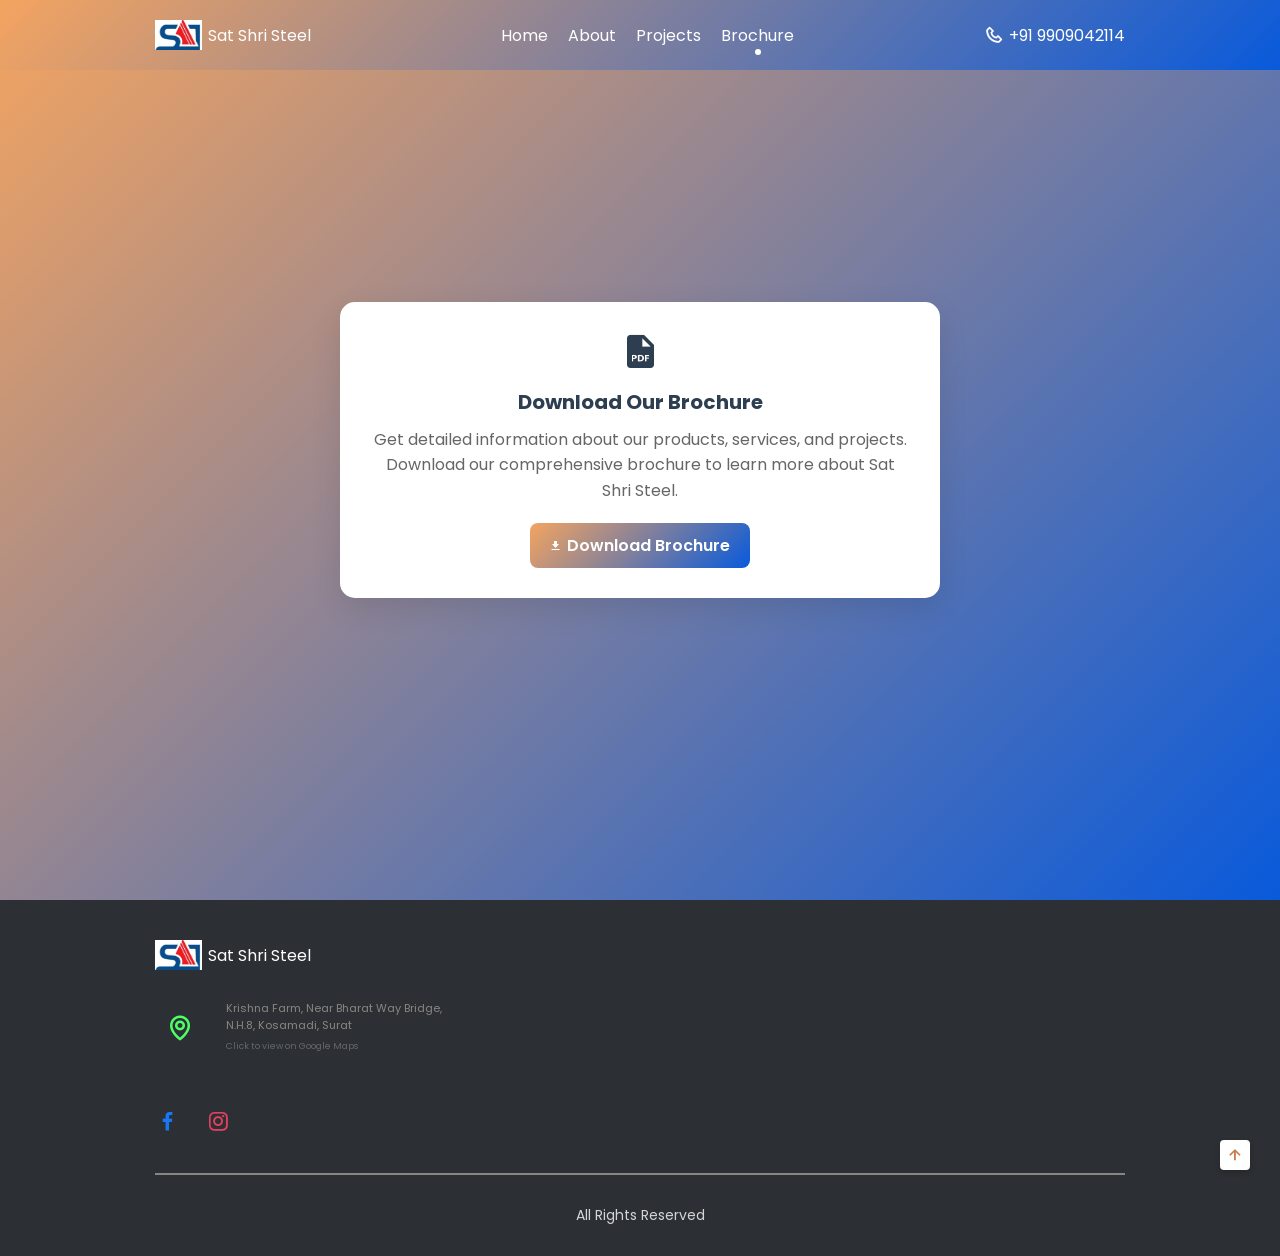
<file: Brochure.html>
<!DOCTYPE html>
<html lang="en">
<head> <style>
  .brochure-download {
      min-height: 100vh;
      display: flex;
      align-items: center;
      justify-content: center;
      background: linear-gradient(135deg, #F4A460
      0%, #095adb 100%);
      padding: 2rem;
  }

  .download-container {
      background: white;
      padding: 3rem;
      border-radius: 15px;
      box-shadow: 0 10px 30px rgba(0, 0, 0, 0.1);
      text-align: center;
      max-width: 600px;
      width: 100%;
  }

  .download-icon {
      font-size: 4rem;
      color: #2c3e50;
      margin-bottom: 1.5rem;
  }

  .download-title {
      font-size: 2rem;
      color: #2c3e50;
      margin-bottom: 1rem;
  }

  .download-description {
      color: #666;
      margin-bottom: 2rem;
      line-height: 1.6;
  }

  .download-btn {
      display: inline-flex;
      align-items: center;
      gap: 0.5rem;
      background: linear-gradient(135deg, #F4A460
      0%, #095adb 100%);;
      color: white;
      padding: 1rem 2rem;
      border-radius: 8px;
      text-decoration: none;
      font-weight: 600;
      transition: all 0.3s ease;
      cursor: pointer;
  }

  .download-btn:hover {
      background: linear-gradient(135deg, #F4A460
      0%, #095adb 100%);
      transform: translateY(-2px);
  }

  .download-btn i {
      font-size: 1.2rem;
  }

  /* Loading animation */
  .bx-spin {
      animation: spin 1s linear infinite;
  }

  @keyframes spin {
      from { transform: rotate(0deg); }
      to { transform: rotate(360deg); }
  }

  /* Notification animation */
  @keyframes slideOut {
      from { transform: translateX(0); opacity: 1; }
      to { transform: translateX(100%); opacity: 0; }
  }

  @media (max-width: 768px) {
      .download-container {
          padding: 2rem;
      }

      .download-title {
          font-size: 1.5rem;
      }
  }
</style>
    <meta charset="UTF-8">
    <meta name="viewport" content="width=device-width, initial-scale=1.0">

    <link
    rel="icon"
    href="./assets/image/WhatsApp Image 2025-03-11 at 18.38.45_5e99dba7.JPG"
  />

  <title>Sat Shri Steel</title>

  <!-- Swiper JS CSS-->
  <link rel="stylesheet" href="Css/swiper-bundle.min.css" />

  <!-- Scroll Reveal -->
  <link rel="stylesheet" href="Css/scrollreveal.min.js" />

  <!-- Boxicons -->
  <link
    href="https://unpkg.com/boxicons@2.1.4/css/boxicons.min.css"
    rel="stylesheet"
  />

  <!-- CSS -->
  <link rel="stylesheet" href="Css/style.css" />
</head>
<body>
  <!-- Header -->
  <header class="header">
    <nav class="nav container flex">
      <a href="index.html" class="logo-content flex">
        <img src="./assets/image/WhatsApp Image 2025-03-11 at 18.38.45_5e99dba7.JPG" class="logo-icon" />
        <span class="logo-text">Sat Shri Steel</span>
      </a>
      <div class="menu-content">
        <ul class="menu-list flex">
          <li><a href="index.html" class="nav-link ">Home</a></li>
          <li><a href="About.html" class="nav-link ">About</a></li>
          <li><a href="Project.html" class="nav-link">Projects</a></li>
          <li><a href="Brochure.html" class="nav-link active-navlink">Brochure</a></li>
        </ul>
        <div class="media-icon flex">
          <!-- specify the link                 -->
          <a href="https://www.facebook.com/share/1Ama7NjH3b/"><i class="bx bxl-facebook"></i></a>
          
          <a href="https://www.instagram.com/satshree_steel?igsh=NHUydGh2NmZoZGdt"><i class="bx bxl-instagram"></i></a>
        </div>

       
        <i class="bx bx-x navClose-btn"></i>
      </div>
      <div class="content-contnct flex">
        <i class="bx bx-phone phone-icon"></i>
        <span class="phone-number">+91 9909042114</span>
      </div>
      <i class="bx bx-menu navOpen-btn"></i>
    </nav>
  </header>
  <main>
    <section class="brochure-download">
        <div class="download-container">
            <i class='bx bxs-file-pdf download-icon'></i>
            <h1 class="download-title">Download Our Brochure</h1>
            <p class="download-description">
                Get detailed information about our products, services, and projects. 
                Download our comprehensive brochure to learn more about Sat Shri Steel.
            </p>
            <a href="./assets/pdf/brochure.pdf" class="download-btn" download>
                <i class='bx bxs-download'></i>
                Download Brochure
            </a>
        </div>
    </section>
  </main>

    <!-- Footer Section -->
    <footer class="section footer">
      <div class="footer-container container">
        <div class="footer-content">
          <a href="#" class="logo-content flex">
            <img src="./assets/image/WhatsApp Image 2025-03-11 at 18.38.45_5e99dba7.JPG" class="logo-icon" />
            <span class="logo-text">Sat Shri Steel</span>
          </a>

          <div class="footer-location flex" style="cursor: pointer; transition: all 0.3s ease;" onclick="window.open('https://www.google.com/maps?q=21.3030235,72.9168464', '_blank')">
            <i class='bx bx-map map-icon' style="font-size: 3rem; color: #4dff65; margin-right: 15px;"></i>
            <div class="location-text" style="margin-left: 10px;">
              <p style="margin: 0; font-size: 1.1rem;">Krishna Farm, Near Bharat Way Bridge, N.H.8, Kosamadi, Surat</p>
              <small style="color: #666; font-size: 0.9rem;">Click to view on Google Maps</small>
            </div>
          </div>

          <!-- Social Media Icons -->
          <div class="footer-social flex" style="margin-top: 20px;">
            <a href="https://www.facebook.com/share/1Ama7NjH3b/" style="font-size: 2.5rem; margin-right: 20px; color: #1877f2;">
              <i class="bx bxl-facebook"></i>
            </a>
            <a href="https://www.instagram.com/satshree_steel?igsh=NHUydGh2NmZoZGdt" style="font-size: 2.5rem; color: #e4405f;">
              <i class="bx bxl-instagram"></i>
            </a>
          </div>
        </div>
        <div class="footer-linkContent">
          <ul class="footer-links">
            <h4 class="footerLinks-title">Facility</h4>
            <li><a href="" class="footer-link">Steel Structure</a></li>
            <li><a href="" class="footer-link">Dom</a></li>
            <li><a href="" class="footer-link">Industrial Dom</a></li>
          </ul>
          <ul class="footer-links">
            <h4 class="footerLinks-title">Support</h4>
            <li><a href="About.html" class="footer-link">About Us</a></li>
            
            <li><a href="" class="footer-link">Privacy Policy</a></li>
            <li><a href="" class="footer-link">Help Us</a></li>
          </ul>
        </div>
      </div>
      <div class="footer-copyright">All Rights Reserved</div>
    </footer>

    <!-- Scroll Up -->
    <a href="#home" class="scrollUp-btn flex">
      <i class='bx bx-up-arrow-alt scrollUp-icon'></i>
    </a>
  </main>

  <!-- Swiper JS -->
  <script src="JS/swiper-bundle.min.js"></script>

  <!-- Scroll Reveal -->
  <script src="JS/scrollreveal.js"></script>

  <!-- JavaScript -->
  <script src="JS/script.js"></script>
  
</body>
</html>
</file>
<file: Css/style.css>
/* Google Fonts - Poppins */
@import url('https://fonts.googleapis.com/css2?family=Poppins:wght@300;400;500;600&display=swap');

html{
   font-size: 62.5%; 
   scroll-behavior:smooth ;
}

/* Variables */
:root{
/* Font Sizes & Family */
/* if we set html's font size 62.5% then 1rem = 10px */

--body-font: 'Poppins', sans-serif;

--big-font:4rem ;
--h1-font:3.6rem ;
--h2-font:2.4tem ;
--h3-font:2rem ;
--h4-font:1.8rem ;
--normal-font:1.6rem ;
--small-font:1.4rem ;
--smaller-font: 1.3rem;

/* Font Weight ***/
--font-regular:400 ;
--font-medium:500 ;
--font-semi-bold:600 ;

/* Color Variables */
--primary-color:#C87E4F ;
--primary-color-hover:#C2703D ;
--text-color:#333 ;
--text-color-light:#888682 ;
--border-color:#484848 ;
--white-color:#FFF ;
--section-bg:#2c3034 ;

/* z-index */
--z-overlay:10 ;
--z-fixed: 100;

/* transition */
--tran-0-2: 0.2s;
--tran-0-3: 0.3s;
--tran-0-5: 0.5s;
}

/*Font sizes For Small Screen 968px */
@media screen and (max-width: 990px) {
:root {
  --big-font: 3.5rem;
  --h1-font: 2.4rem;
  --h2-font: 2rem;
  --h3-font: 1.8rem;
  --h4-font: 1.6rem;
  --normal-font: 1.5rem;
  --small-font: 1.3rem;
  --smaller-font: 1.2rem;
}
}


/* Pre-CSS */

*{margin: 0;
  padding: 0;
  box-sizing: border-box;
}
body,button,input{
  font-family: var(--body-font);
  font-size: var(--normal-font);
  font-weight: var(--font-regular);
  color: var(--text-color);


}
body{
  overflow-x: hidden;
  background-color: var(--white-color);
}
.input{
  outline: none;
}
ul{
  list-style: none;
}
a{
 text-decoration: none; 
}
img,.img-brochure{
  width: 100%;
  height: 100%;
  object-fit: cover;
}

/* Reusuable CSS */

.section{
padding: 7rem 2rem;
}
.container{
  max-width: 1030px;
  width: 100%;
  margin: 0 auto;
  padding: 0 3rem;
}
.flex{
  display: flex;
  align-items: center;
  column-gap: 0.6rem;
}
.button{
  border: none;
  outline: none;
  color: var(--white-color);
  padding: 1.4rem 4rem;
  border-radius: 3rem;
  background-color: var(--primary-color);
  transition: var(--tran-0-3);
  cursor: pointer;
}
.button:hover{
  background-color: var(--primary-color);
}
.content-subtitle{
  color: var(--primary-color);
  font-size: var(--normal-font);
  letter-spacing:1px ;
  font-weight:var(--font-medium) ;
  text-align: center;
}
.content-title{
  text-align: center;
  font-size: var(--h2-font);
  font-weight: var(--font-medium);
  margin: 1rem 0;
}
.content-discription{
  text-align: center;
  margin-bottom: 2rem;

}
.section-subtitle,
.content-subtitle{
  color: var(--primary-color);
  font-size: var(--normal-font);
  letter-spacing: 1px;
  font-weight: var(--font-medium);
  text-align: center;
}
  
.section-title,.content-title{
  text-align: center;
  font-size: var(--h2-font);
  font-weight: var(--font-medium);
  margin: 1rem 0;

}
.section-description
.content-discription{
  text-align: center;
  
  margin-bottom: 2rem;
}
.section-description{
  
  padding: 0 16rem;
}
/* Header */
.header{
  position: fixed;
  top: 0;
  left: 0;
  height: 7rem;
  width: 100%;
  z-index: var(--z-fixed);
  transition: var(--tran-0-5);
  background: linear-gradient(135deg, #F4A460
  0%, #095adb 100%);
}
.header-active{
  height: 6rem;
  background-color: var(--white-color);
  box-shadow: 0 0 10px rgba(0, 0, 0, 0.2);
}  



/* nav */
.nav{
  position: relative;
  height: 100%;
  align-items: center;
  justify-content: space-between;
}
.logo-icon,.logo-text,.nav-link,.phone-icon,.phone-number{
  color: var(--white-color);
}
/* .logo-text{
  text-align: center;

} */
/* .logo-icon{
  height:200 ;
  width: 170;
} */
.header-active .logo-icon,
.header-active .logo-text,
.header-active .nav-link,
.header-active .phone-icon,
.header-active .phone-number{
 color: var(--text-color);

}
.logo-icon,
.phone-icon{
  font-size: 2rem;

}
.menu-list{
  column-gap: 2rem;
}
.nav-link{
  position: relative;
  text-transform: capitalize;
}
.nav-link::before{
  content: '';
  position: absolute;
  left: 50%;
  bottom: -8px;
  height: 6px;
  width: 6px;
  border-radius: 50%;
  transform: translateX(-50%);
  background-color: var(--white-color);
  opacity: 0;
}
.active-navlink::before{
  opacity: 1;

}
.header-active .active-navlink::before{
  background-color:var(--text-color) ;
}
.header-active .navOpen-btn{
  color: var(--text-color);
}
.media-icon{
  column-gap: 1rem;
}
.media-icon a{
  color: var(--text-color-light);
}
.navClose-btn,.navOpen-btn,.media-icon{
  display: none;
}

/* Phone number styles */
.content-contnct {
  display: flex;
  align-items: center;
  gap: 0.5rem;
}

.phone-icon {
  font-size: 2rem;
}

.phone-number {
  font-size: var(--normal-font);
  white-space: nowrap;
  text-decoration: none;
  transition: var(--tran-0-3);
}

.phone-number:hover {
  opacity: 0.8;
  transform: scale(1.05);
}



/* nav responsive */


@media  screen and (max-width:768px) {
  .contact-contnct{
     display: none;
  }
  .media-icon{
    column-gap: 1rem;
    
  }
  .media-icon a{
    color: var(--text-color-light);
    
  }
  .navClose-btn,.navOpen-btn,.media-icon{
    display: block;
  }
  .nav .menu-content{
    position: fixed;
    top: 0;
    right: -100%;
    max-width: 300px;
    width: 100%;
    height: 100%;
    z-index: var(--z-fixed);
    background-color: var(--white-color);
    padding: 10rem 0 5rem ;
    box-shadow: 0 0 10px rgba(0, 0, 0, 0.2);
    display: flex;
    flex-direction: column;
    align-items: center;
    justify-content: space-between;
    transition: var(--tran-0-5);

  }
  .nav .menu-content.open{
    right: 0 ;
  }
  .menu-list{
    flex-direction: column;
    row-gap: 2.5rem;
    font-size: var(--h4-font);
  }
  .nav-link{
    color: var(--text-color);
  }
  .nav-link::before{
    background-color: var(--text-color);
  }
  .navClose-btn{
    position: absolute;
    top: 2rem;
    right: 2rem;
    font-size: 2.5rem;
    cursor: pointer;
  }
  .navOpen-btn{
    font-size: 2rem;
    cursor: pointer;
    color:var(--white-color)  ;
  }
  .header-active .navOpen-btn{
    color:var(--text-color) ;
  }

}
/* Brochure */
/* .img-brochure{
  height: 1500px;
   width: 1200px;; 
  padding: auto;
  margin: 60px 200px 60px 200px ;
  
} */
video {
  object-fit: contain;
  overflow-clip-margin: content-box;
  overflow: clip;
  content: center;
  margin:auto;
}

  

/* Home */
.home{
  height: 100vh;
  width: 100%;
}
.brochure{
  height: 100vh;
  width: 100%;
  /* background-color: red; */
}
.swiper-slide{
  position: relative;
  height: 100vh;
  width: 100%;

}
.home.swiper-slide::before{
  content: '';
  position: absolute;
  left: 0;
  top: 0;
  height: 100%;
  width: 100%;
  background-color:rba(0, 0, 0, 0.4);
  z-index: var(--z-overlay);
}
.brochure.swiper-slide::before{
  content: '';
  position: absolute;
  left: 0;
  top: 0;
  height: 100%;
  width: 100%;
  background-color:rba(0, 0, 0, 0.4);
  z-index: var(--z-overlay);
}
.home-img{
  height: 100%;
  width: 100%;
}

/* swiper button */
.swiper-navBtn{
  height: 5rem;
  width: 5rem;
  color: var(--white-color);
  border-radius: 50%;
  background-color: rgba(255, 255, 255, 0.2);
  transition: var(--tran-0-2);
  opacity:0 ;
  visibility: visible;
}
.home:hover .swiper-navBtn,
.review:hover .swiper-navBtn{
  opacity: 1;
}
.brochure:hover .swiper-navBtn,
.review:hover .swiper-navBtn{
  opacity: 1;
}
.swiper-navBtn:hover{
  background-color: rgba(255, 255, 255, 0.3);

}
.swiper-navBtn::after,.swiper-navBtn::before{
  font-size: 2rem;

}
.swiper-button-next{
  right: 16rem;
}
.swiper-button-prev{
  left: 16rem;
}
.swiper-pagination-bullet{
  /* position: absolute; */
  background-color: var(--white-color);
  opacity: 1;
  height: 1.5rem;
  width: 1.5rem;
  margin-bottom: 2rem;
  visibility: hidden;
}
.swiper-pagination-bullet-active{
  border: 3px solid var(--white-color); 
 background-color: var(--primary-color); 
}

.home-details{
  position: absolute;
  top: 50%;
  left: 50%;
  z-index: var(--z-fixed);
  transform: translate(-50% ,-50%);
  display: grid;
  justify-content: center;
  width: 100%;
  row-gap: 4rem;
}
.homesubtitle{
  text-align: center;
  font-size: var(--normal-font);
  color: var(--white-color);
}
.homeTitle{
  text-align: center;
  font-size: var(--big-font);
  color: var(--white-color);
  font-size: var(--font-semi-bold);
}

/* About */
.about.content-subtitle,
.about.content-title,
.about.content-discription{
  text-align: left;
}
.about-content{
  display: grid;
  grid-template-columns: repeat(2,1fr);
  column-gap: 7rem;
  align-items: center;
  padding: 0 5rem;
}
.about-imageContent{
  position: relative;
  max-width: 400px;
  height: 450px;
  border: 6px solid var(--section-bg);
}

.aboutimg-textBox{
  position: absolute;
  bottom: 2rem;
  right: -5rem;
  padding: 2rem;
  max-width: 360PX;
  width: 100%;
  text-align: center;
  border: 6px solid var(--section-bg);
  background-color: var(--white-color);
}
.aboutimg-textBox .content-discription{
  text-align: center;
  margin-bottom:0 ;
}
.heart-icon{
  position: absolute;
  left: -1.9rem;
  top: 50%;
  height: 3rem;
  width: 3rem;
  color: var(--white-color);
  background-color: var(--section-bg);
  transform: translateY(-50%);
  justify-content: center;
  border-radius: 50%;
}
.about-details{
  display: grid;
  row-gap: 4rem;
}
.about-lists {
  column-gap: 1rem;
  align-items: baseline;
}
.about-list{
  font-weight: var(--font-medium);
  font-size: 1.8rem;
  
}
.about-list:nth-child(1){
  color: var(--primary-color);
}
.about-list.dot{
  font-size: 2.5rem;
}
.about-buttons{
  column-gap: 2rem;

}
.about-link .link-text,.about-arrowIcon{
  color: var(--text-color);
  text-transform: uppercase;
}
.about-arrowIcon{
  transition: var(--tran-0-3);

}
.about-link:hover .about-arrowIcon{
  margin-left: 4px;

} 
/* Menu */


/* Brand */
.section-subtitle{
  text-align: center;
  color: var(--primary-color);
}
.brand-images{
  display: grid;
  align-items: center;
  column-gap: 2rem;
  justify-items: center;

  justify-content: space-between;
  margin-top: 3rem;

  grid-template-columns: repeat(5,1fr);
}
.brand-image{
  width: 150px; ;
  object-fit: contain;
  opacity: 0.4;
  transition: var(--tran-0-5);

}
.brand-image:hover{
  opacity: 1;

}


/* Review */
.review{
  background-color: #f2f2f2;
}
.review.section-subtitle 
.review.section-description{
  color: var(--text-color);
}
.testi-content{
  position: relative;
  height: 100%;
  width: 100%;
  row-gap: 2rem;
  flex-direction: column;
}
.review-img{
height: 150px;
width: 150px;
border-radius: 50%;
margin-bottom: 2rem;
}
.review-quote{
padding: 0 15rem;
text-align: center;
}
.quote-icon{
  font-size: 3rem;
  color: var(--primary-color);
}
.testi-personalDetails{
  flex-direction:column ;
}
.testi-personalDetails .name{
  font-size: 1.8rem;
  font-weight: var(--font-medium);
}

/* swiper btn */
.review .swiper-navBtn{
  background-color: rgba(0, 0, 0, 0.1);
}
.review .swiper-button-next{
  right: 2rem;
  transform: translateY(2rem);
  
}
.review .swiper-button-prev{
  left: 2rem;
  transform: translateY(2rem);
}
.review .swiper-navBtn:hover{
  background-color: rgba(0, 0, 0, 0.2);
}

/* Newsletter */
.newsletter .logo-icon,
.newsletter .logo-text,
.newsletter .section-description{
  color:black ;
  
}
.newsletter-container{
  display: grid;
  justify-items: center;
  row-gap: 4rem;
  
}
.newsletter .logo-icon{
  font-size: 6rem;
  color: var(--text-color-light);
  
}
.newsletter .logo-text{
  color: var(--text-color-light);
  font-size: 2rem;
  font-weight: var(--font-medium);
  display: flex;
  align-items: center;
}
.logo-icon{
  height: 30px;
  width: 47px;
  display: flex;
  
}


.newsletter-inputBox{
  position: relative;
  height: 5rem;
  max-width:400px ;
  width: 100%;
  overflow: hidden;
  
}
.newsletter-input{
  height: 100%;
  width: 100%;
  border-radius: 3rem;
  border: 2px solid rgba(0, 0, 0, 0.2);
  padding: 0 16rem 0 2rem ;
}
.newsletter .media-icons{
  display: flex;
  
}

.newsletter-button{
  position: absolute;
  top: 0;
  right: 0;
  border-radius: 0 3rem 3rem 0 ;
} 

#newsletter-form {
  display: flex;
  max-width: 500px;
  margin: 0 auto;
}

.newsletter-form input {
  flex: 1;
  padding: 12px 20px;
  border: none;
  border-radius: var(--border-radius) 0 0 var(--border-radius);
  font-size: 1rem;
}

.newsletter-form button {
  border-radius: 0 var(--border-radius) var(--border-radius) 0;
  background-color: var(--secondary-color);
}

.newsletter-form button:hover {
  background-color: var(--dark-color);
}




/* Footer */
.footer{
  padding:4rem 2rem 3rem ;
  background-color: var(--section-bg);
}
.footer .content-description,
.footer .map-icon,
.footer .location-text 
{
color: var(--text-color-light);
}
.footer-container {
  display: grid;
  grid-template-columns: 1fr 2fr;
  column-gap: 7rem;
  align-items: center;
}
.footer-content{
  display: grid;
  row-gap: 3rem;
}
.footer .content-description,.footer .location-text{
  text-align: left;
  font-size: var(--small-font);
}
.footer .map-icon{
  font-size: 3rem;
  margin-left: 1rem;
}
.footer-linkContent{
  display: grid;
  justify-items: center;
  justify-content: center;
  grid-template-columns: repeat(2,1fr);
}
.footer-links{
  display: grid;
  row-gap: 1rem;
  font-weight:var(--font-medium) ;
  color: var(--white-color);
}
.footer-link{
  font-size: var(--small-font);
  color: rgba(255, 255, 255, 0.5);
  transition: var(--tran-0-3);
}
.footer-link:hover{
  color: rgba(255, 255, 255, 0.8);
}
.footer-copyright{
  max-width :970px;
  margin: 0 auto;
  text-align: center;
  padding-top: 3rem;
  margin-top: 3rem;
  font-size: var(--small-font);
  border-top: 2px solid var(--text-color-light);
  color: rgba(255, 255, 255, 0.8);
}
/* Scroll Up */
.scrollUp-btn{
  position: fixed;
  bottom: -30%;
  right: 3rem;
  height: 3rem;
  width: 3rem;
  font-size: 2rem;
  border-radius: 4px;
  color: var(--primary-color-hover);
  cursor: pointer;
  box-shadow: 0 3px 6px rgba(0, 0, 0, 0.2);
  background-color: var(--white-color);
  z-index: var(--z-overlay);
  justify-content: center;
  transition: var(--tran-0-3);


}
.scrollUpBtn-active{
  bottom: 3rem;
}
.scrollUp-icon{
  opacity: 0.9;

}
.scrollUp-btn:hover .scrollUp-icon{
  opacity:1;
}

/* Responsive media */
@media screen and (max-width: 1150px) {
  .container {
    padding: 0 2rem;
  }
  
  .swiper-button-prev {
    left: 5rem;
  }
  
  .swiper-button-next {
    right: 5rem;
  }
  
  .section-description {
    padding: 0 4rem;
    color: var(--primary-color);
  }
}

@media screen and (max-width: 1000px) {
  .swiper-button-prev {
    left: 2rem;
  }
  
  .swiper-button-next {
    right: 2rem;
  }
  
  .section-description {
    padding: 0 4rem;
    color: var(--primary-color);
  }
  
  .about-imageContent {
    height: 350px;
  }
  
  .aboutimg-textBox {
    padding: 1.5rem;
    right: -3rem;
  }
  
  .brand-images {
    grid-template-columns: repeat(3, 1fr);
    gap: 2rem;
  }
  
  .footer-container {
    grid-template-columns: 1fr;
    gap: 4rem;
  }
}

@media screen and (max-width: 768px) {
  .section {
    padding: 5rem 1rem;
  }
  
  .container {
    padding: 0 1.5rem;
  }
  
  .swiper-navBtn {
    display: none;
  }
  
  .swiper-pagination-bullet {
    visibility: visible;
  }
  
  .section-description,
  .review-quote {
    padding: 0 2rem;
  }
  
  .about-content {
    grid-template-columns: 1fr;
    row-gap: 3rem;
    padding: 0 1rem;
  }
  
  .about.content-subtitle,
  .about.content-title,
  .about.content-discription {
    text-align: center;
  }
  
  .about-details {
    justify-items: center;
  }
  
  .about-lists {
    justify-content: center;
    flex-wrap: wrap;
    gap: 1rem;
  }
  
  .brand-images {
    grid-template-columns: repeat(2, 1fr);
    gap: 1.5rem;
  }
  
  .newsletter-inputBox {
    max-width: 100%;
  }
  
  .newsletter-input {
    padding: 0 12rem 0 1.5rem;
  }
  
  .newsletter-button {
    padding: 1.4rem 2rem;
  }
}

@media screen and (max-width: 600px) {
  .container {
    padding: 0 1rem;
  }
  
  .section-description,
  .review-quote {
    padding: 0;
    color: var(--primary-color);
  }
  
  .aboutimg-textBox {
    right: -1rem;
    padding: 1rem;
  }
  
  .brand-images {
    grid-template-columns: 1fr;
    gap: 2rem;
  }
  
  .footer-container {
    grid-template-columns: 1fr;
    row-gap: 3rem;
  }
  
  .footer-content {
    justify-items: center;
  }
  
  .footer-linkContent {
    grid-template-columns: 1fr;
    gap: 2rem;
  }
  
  .homeTitle {
    font-size: var(--h1-font);
  }
  
  .homesubtitle {
    font-size: var(--normal-font);
  }
  
  .newsletter-inputBox {
    height: 4.5rem;
  }
  
  .newsletter-input {
    padding: 0 10rem 0 1.5rem;
  }
  
  .newsletter-button {
    padding: 1.2rem 1.5rem;
  }
}

@media screen and (max-width: 480px) {
  .phone-number {
    font-size: var(--small-font);
  }
  
  .button {
    padding: 1.2rem 3rem;
  }
  
  .homeTitle {
    font-size: var(--h2-font);
  }
  
  .section-title {
    font-size: var(--h3-font);
  }
  
  .about-list {
    font-size: var(--normal-font);
  }
  
  .scrollUp-btn {
    right: 1.5rem;
    height: 2.5rem;
    width: 2.5rem;
  }
}

/* Contact Section */
.contact {
  background-color: var(--light-gray);
}

.contact-container {
  max-width: 800px;
  margin: 0 auto;
  padding: 2rem;
}

.contact-form {
  background: var(--white-color);
  padding: 2rem;
  border-radius: 10px;
  box-shadow: 0 0 20px rgba(0, 0, 0, 0.1);
}

.form-group {
  margin-bottom: 1.5rem;
}

.form-group input,
.form-group textarea {
  width: 100%;
  padding: 1rem;
  border: 1px solid #ddd;
  border-radius: 5px;
  font-size: var(--normal-font);
  transition: var(--tran-0-3);
}

.form-group textarea {
  height: 150px;
  resize: vertical;
}

.form-group input:focus,
.form-group textarea:focus {
  outline: none;
  border-color: var(--primary-color);
  box-shadow: 0 0 5px rgba(200, 126, 79, 0.3);
}

.contact-form .button {
  width: 100%;
  margin-top: 1rem;
}

/* Responsive styles for contact form */
@media screen and (max-width: 768px) {
  .contact-container {
    padding: 1rem;
  }
  
  .contact-form {
    padding: 1.5rem;
  }
}
</file>
